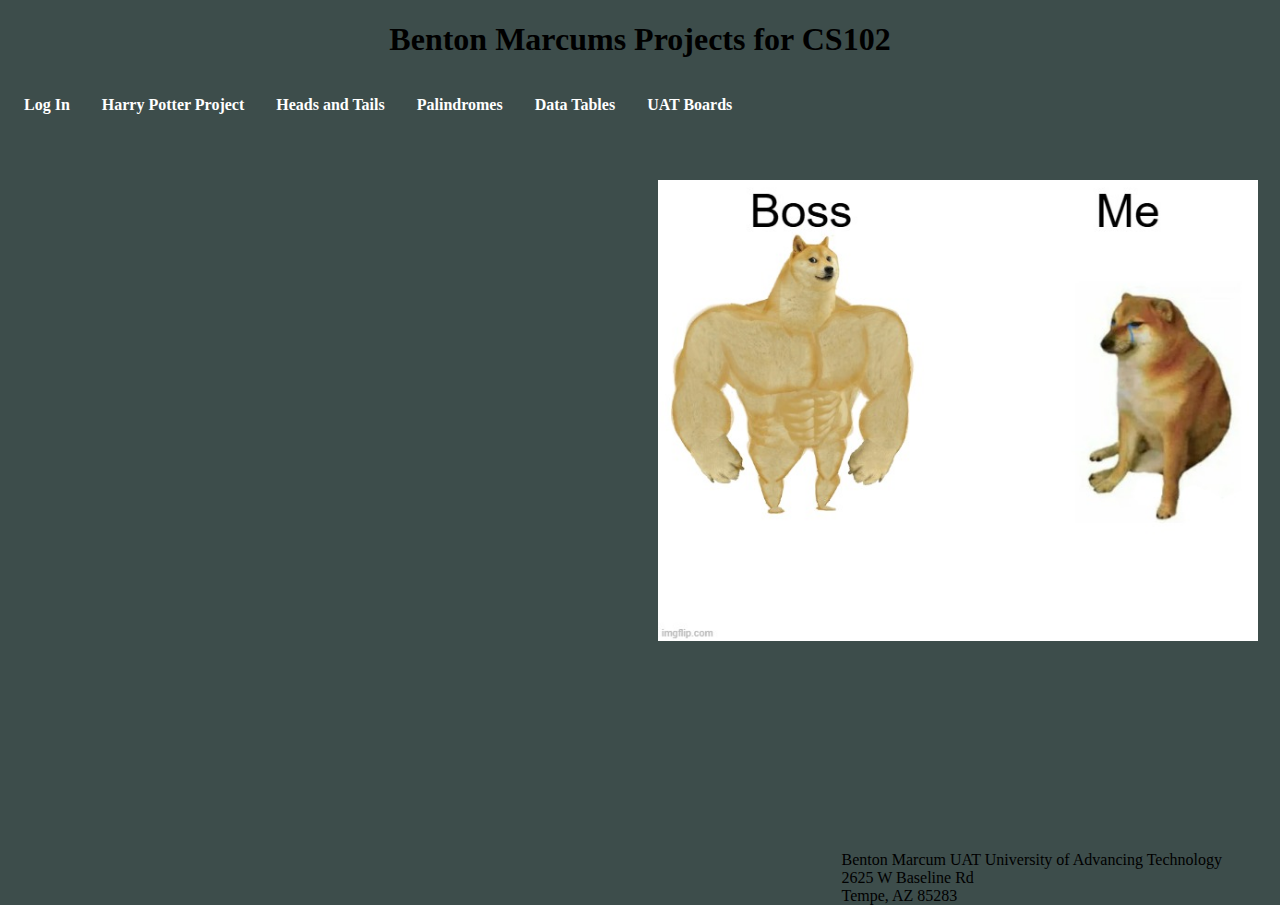
<file: index.html>
<!-- Benton Marcum 3/30/25
  DOCTYPE this is the first tag on the page and it tells the browser that this is an HTML5 page -->
  <!DOCTYPE html>
  <!-- the html tag goes next -->
   <html>
    <!-- the head section has info for the broswer and search engine -->
     <head>
        <title>CSC102 Home Page</title>
        <link rel="stylesheet" href="Main.css">
     </head>

     <!-- the body section holds the text and images that we want to show the user -->
      <body>
         <header><h1>Benton Marcums Projects for CS102</h1></header>
      

         <nav><strong>
            
            <a href = "uservalidation.html">Log In</a>
            <a href = "snitchpage.html">Harry Potter Project</a>
            <a href = "headstails.html">Heads and Tails</a>
            <a href = "Palindrome.html">Palindromes</a>
            <a href = "Datatables.html">Data Tables</a>
            <a href = "boards.html">UAT Boards</a>
         </strong></nav>

       
<!-- P is paragraph tag; has spacing around it by default -->

        <p>
            <!-- img is the image tag -->
             <img id="memeImage" src="icarusmeme.jpg">

        </p>

        <footer>Benton Marcum UAT University of Advancing Technology
         <br>
         2625 W Baseline Rd
         <br>
          Tempe, AZ 85283
     </footer>

        
      </body>
   </html>
</file>
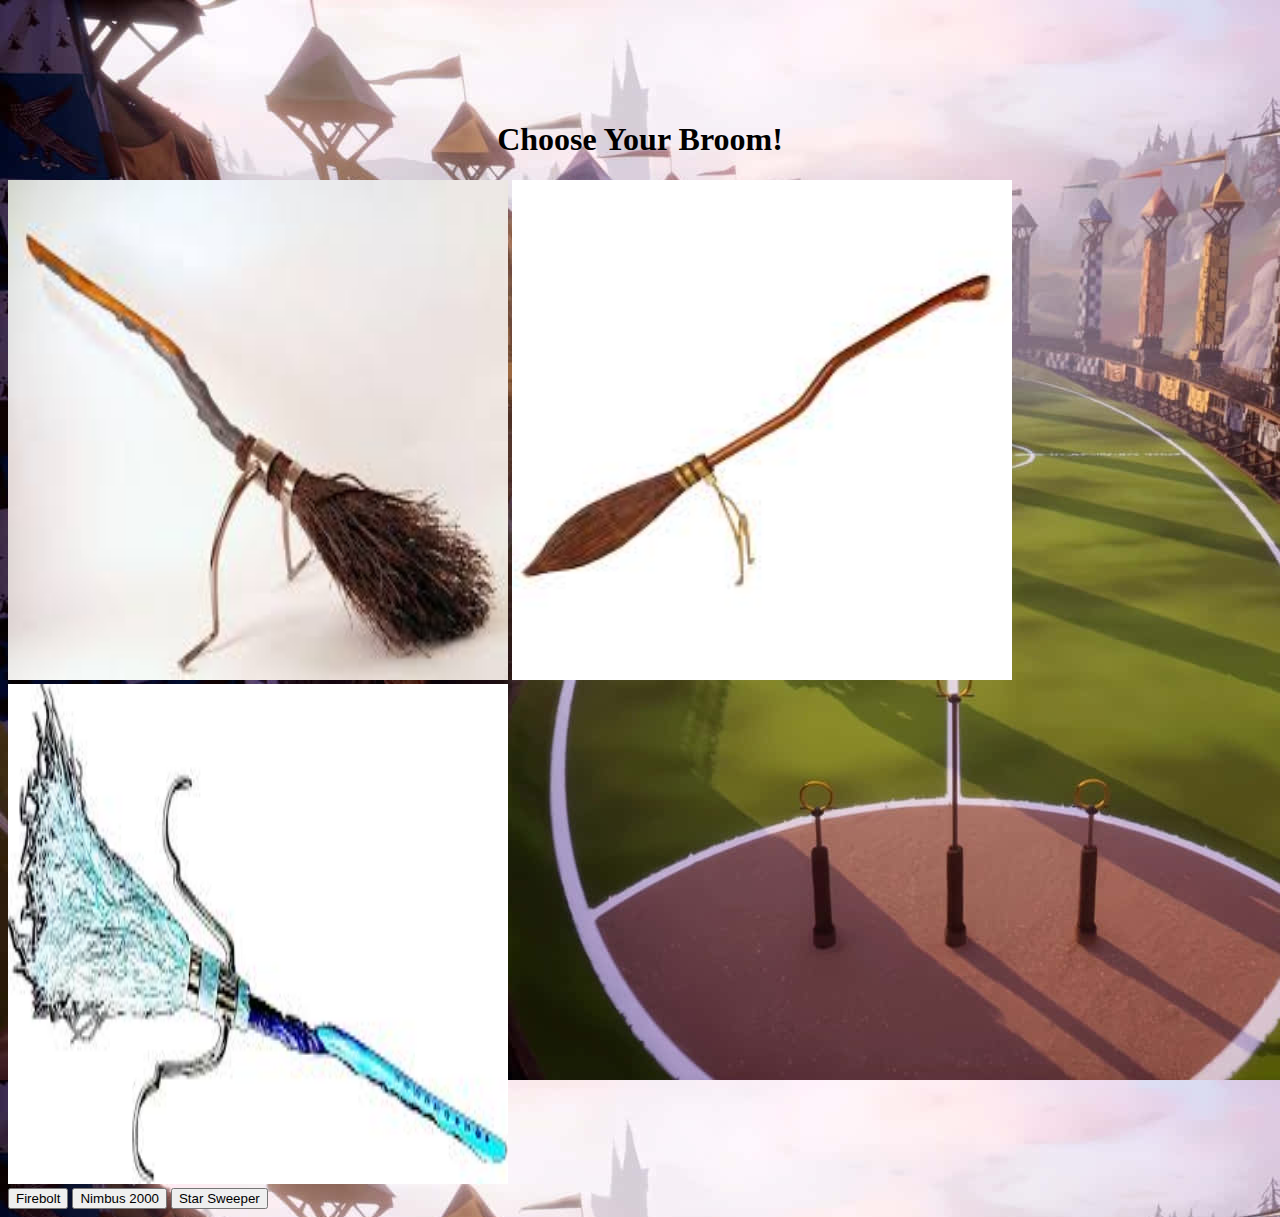
<file: ChoosebroomHP.html>
<!DOCTYPE html>
<html lang="en">
<head>
    <meta charset="UTF-8">
    <meta name="viewport" content="width=device-width, initial-scale=1.0">
    <title>Choose Broom</title>
    <script src = "HPfirstpage.js"> </script>
    <link rel="stylesheet" href="HPCSS.css">

</head>
<body>

    <H1>Choose Your Broom!</H1>
    

<img id = "broomId" width = "500px" height ="500px" src = "fireboltbroom.jpg">
<img id = "broomId" width = "500px" height ="500px" src = "nimbus2000.jpg">
<img id = "broomId" width = "500px" height ="500px" src = "starsweeper.jpg">
<br>
<a href="snitchpage.html"><button id="broombutton">Firebolt</button></a>
<a href="snitchpage.html"><button id="broombutton">Nimbus 2000</button></a>
<a href="snitchpage.html"><button id="broombutton">Star Sweeper</button></a>

   
</body>
</html>
</file>
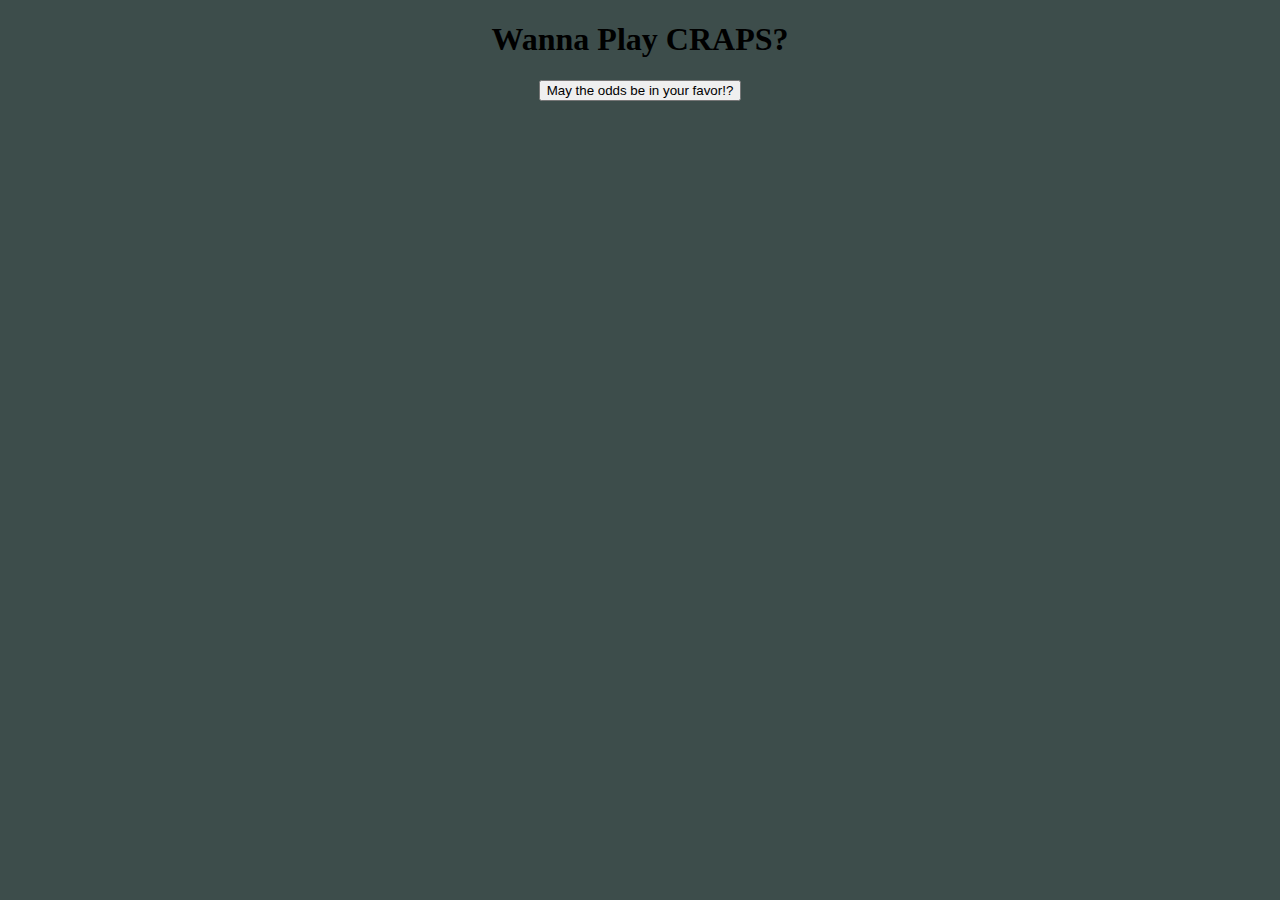
<file: game.html>
<!DOCTYPE html>
<html lang="en">
<head>
    <meta charset="UTF-8">
    <meta name="viewport" content="width=device-width, initial-scale=1.0">
    <title>CRAPS landing</title>
    <link rel="stylesheet" href="Main.css">
    <script src="code.js"></script>

    <!--referencing the script in code.js so it knows what we want it to do and the stylesheet is coming from Main.css-->
</head>
<body>
   

    <header>
       
        <h1 id="heading">Wanna Play CRAPS?</h1>
<!-- this heading is set up with an ID of heading so it can be linked and referenced -->

<div class="gamebutton">

    <button onclick="updateText();">May the odds be in your favor!?</button>
    <!-- upon clicking the button, it runs a code called updatetext.
      Reference code.js for how it updates the text or to adjust language -->


    </div>
    <!-- div helps to set up a container where we can do neat things
     like referencing the button or other elements and make changes to it -->
    </header>
</body>
</html>
</file>
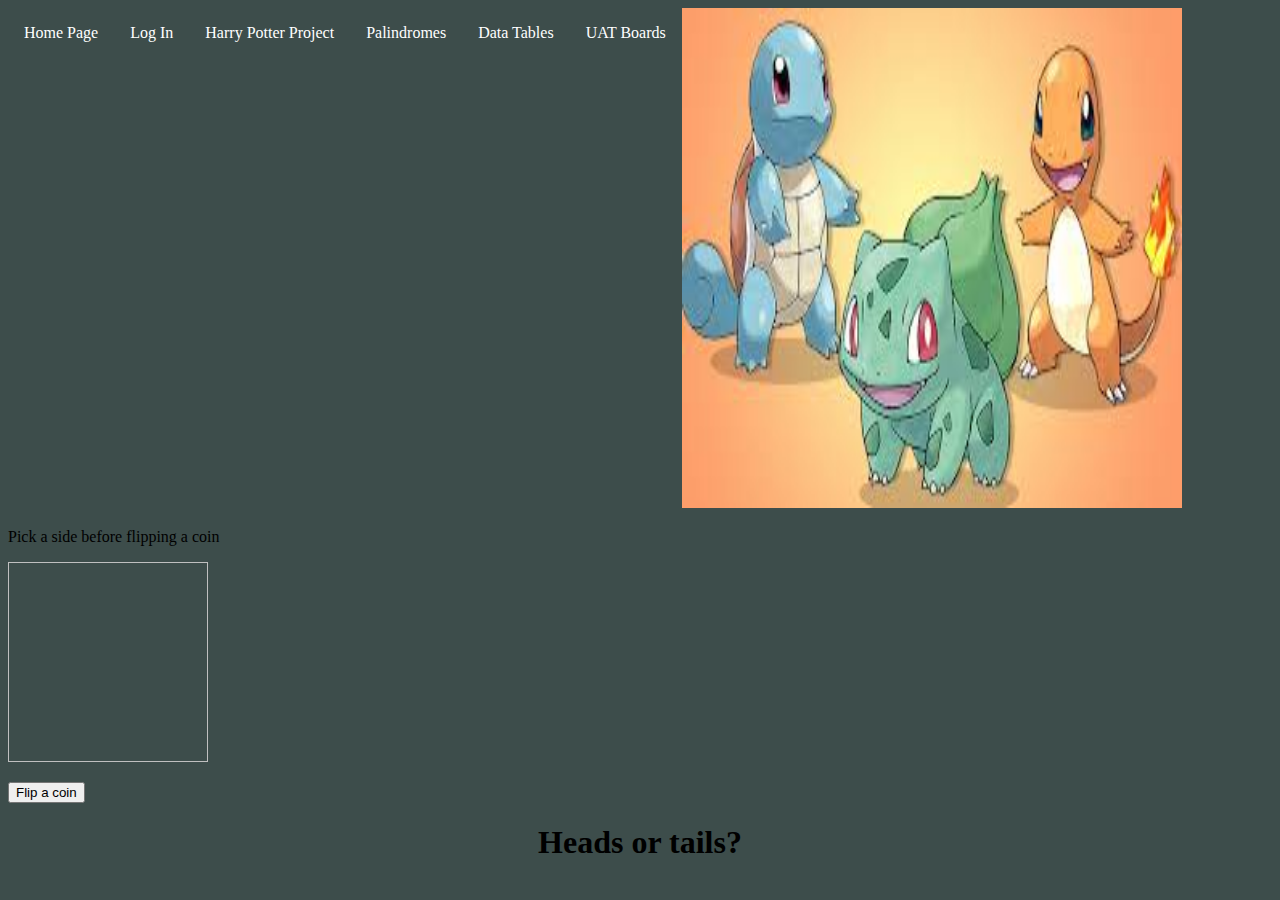
<file: headstails.html>
<!DOCTYPE html>
<html lang="en">
<head>
    <meta charset="UTF-8">
    <meta name="viewport" content="width=device-width, initial-scale=1.0">
    <title>Pokemon Battle</title>
    <link rel="stylesheet" href="Main.css">
    <script src="pokecode.js"></script>

    <!--referencing the script in pokecode.js so it knows what we want it to do and the stylesheet is coming from Main.css-->
</head>
<body>

    <nav> 
        <a href = "index.html">Home Page</a>
        <a href = "uservalidation.html">Log In</a>
        <a href = "snitchpage.html">Harry Potter Project</a>
        <a href = "Palindrome.html">Palindromes</a>
        <a href = "Datatables.html">Data Tables</a>
        <a href = "boards.html">UAT Boards</a>
     </nav>
   
<img id = "RPS" width = "500px" height ="500px" src = "pokemonstarters.jpg">
<br>
<p>Pick a side before flipping a coin</p>
<img id = "resultImg" width = "200px" height = "200px"/>
<br>



<p id = "finalResult"></p>

<button onclick = "RPS();">Flip a coin</button>



    <header>
       
        <h1 id="heading">Heads or tails?</h1>
<!-- this heading is set up with an ID of heading so it can be linked and referenced -->


    </header>
</body>
</html>
<!-- grass, fire, water are the options. Grass beats water but weak to fire. Fire beats grass but weak to water. Water beats fire but weak to grass. -->
</file>
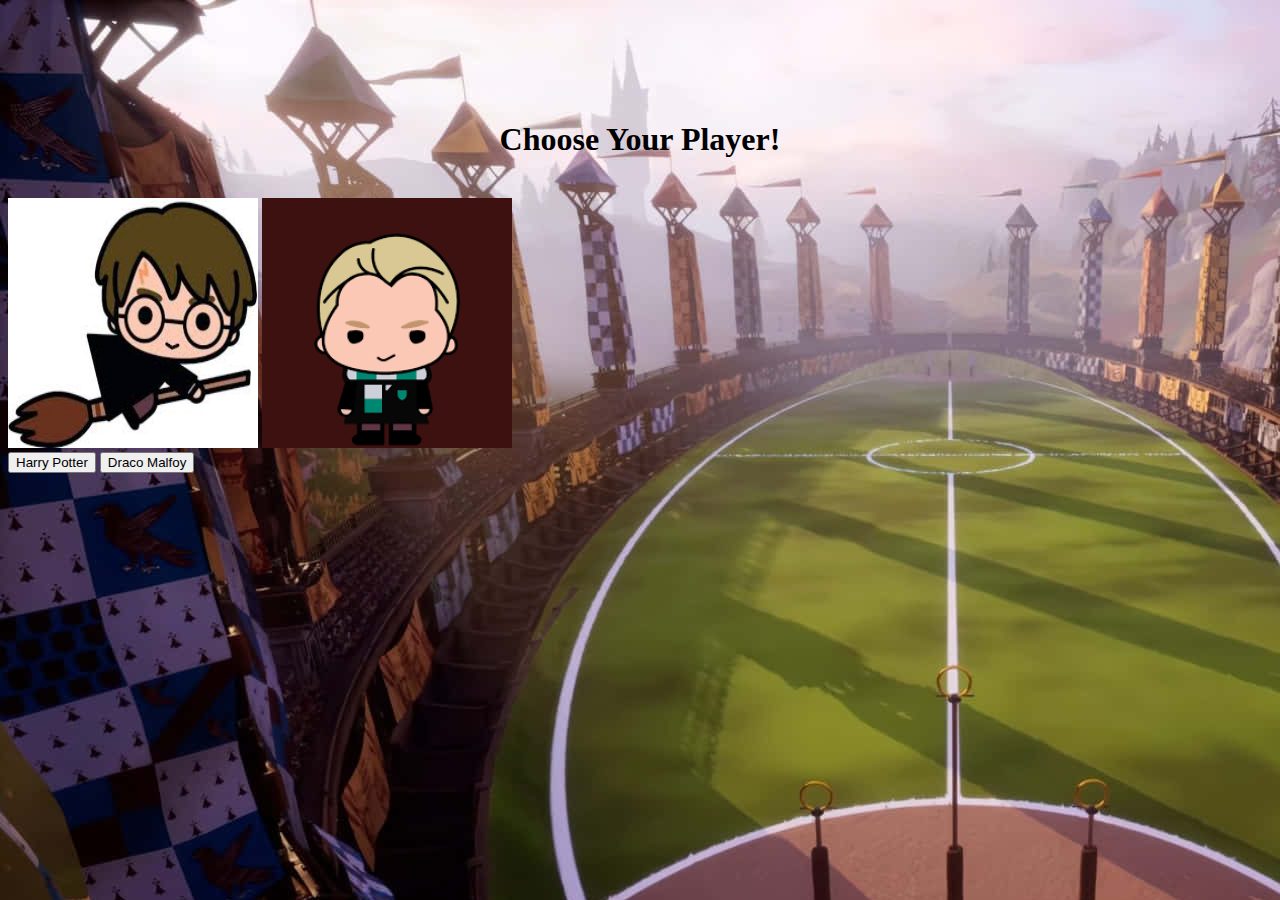
<file: HPfirstpage.html>
<!DOCTYPE html>
<html lang="en">
<head>
    <meta charset="UTF-8">
    <meta name="viewport" content="width=device-width, initial-scale=1.0">
    <title>Choose Player</title>
    <script src="HPfirstpage.js"></script>
    <link rel="stylesheet" href="HPCSS.css">
</head>
<body>

    <H1>Choose Your Player!</H1>
    

<br>
<img id = "playerId" width = "250px" height ="250px" src = "harrypotter.jpg">

<img id = "playerId" width = "250px" height ="250px" src = "malfoy.png">
<br>
<a href="ChoosebroomHP.html"><button id="hpbutton">Harry Potter</button></a>
<a href="ChoosebroomHP.html"><button id="dracobutton">Draco Malfoy</button></a>


</body>
</html>
</file>
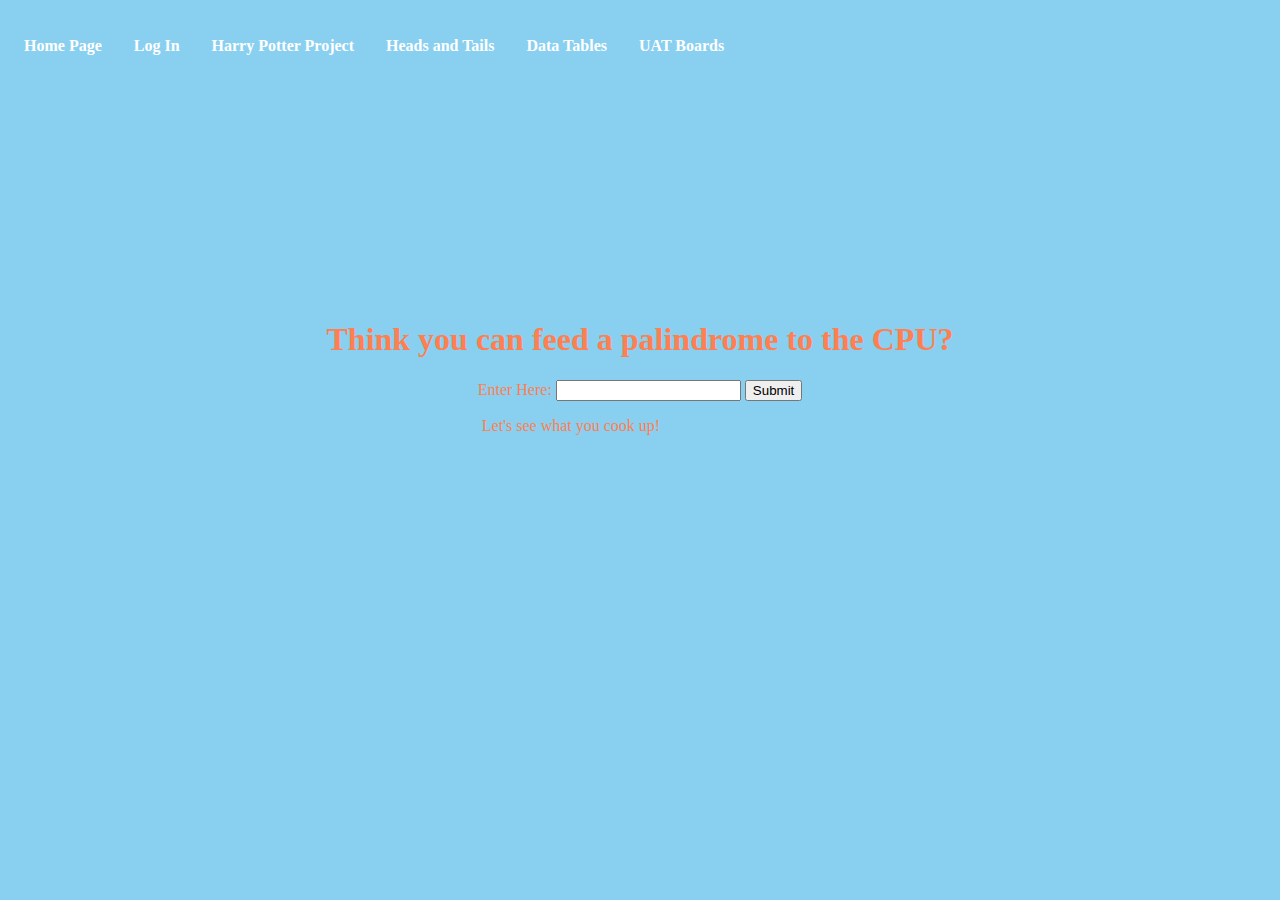
<file: Palindrome.html>
<!-- Benton Marcum cs102 code -->

<!DOCTYPE html>
<html lang="en">
<head>
    <meta charset="UTF-8">
    <meta name="viewport" content="width=device-width, initial-scale=1.0">
    <script src = "Stringscode.js">  </script>
    <title>We like Taco Cats</title>
    <link rel="stylesheet" href="Mainstring.css">
</head>
<body>
    
    <nav><strong> 
        <a href = "index.html">Home Page</a>
        <a href = "uservalidation.html">Log In</a>
        <a href = "snitchpage.html">Harry Potter Project</a>
        <a href = "headstails.html">Heads and Tails</a>
        <a href = "Datatables.html">Data Tables</a>
        <a href = "boards.html">UAT Boards</a>
     </nav></strong>
    
    <h1> Think you can feed a palindrome to the CPU?</h1>
    <!-- title of page or section on page -->

    <form id = "stringInput" onsubmit = "return false">
        <!-- we're inputting strings and on submit will get a return value. set up as a form id we will give a space for users to input data -->
    
        Enter Here: <input type = "text" id = "firstString"/>
        <!-- first string we are using, with its id labeled as such. The input we want to receive
         from the user though is text (generally from keyboard) -->
       
        <input type = "submit" onclick = "strings()"/>
        <!-- creates a button that requires input by clicking (onclick) / submits data  -->

    </form>
    <!-- need to end the form tag capturing all the inputs we have -->

    <p id = "updates"> Let's see what you cook up!</p>

</body>
</html>

 <!-- this can be added if we want a second input see code to the right -- String 2: <input type = "text" id = "secondString"/> -->
</file>
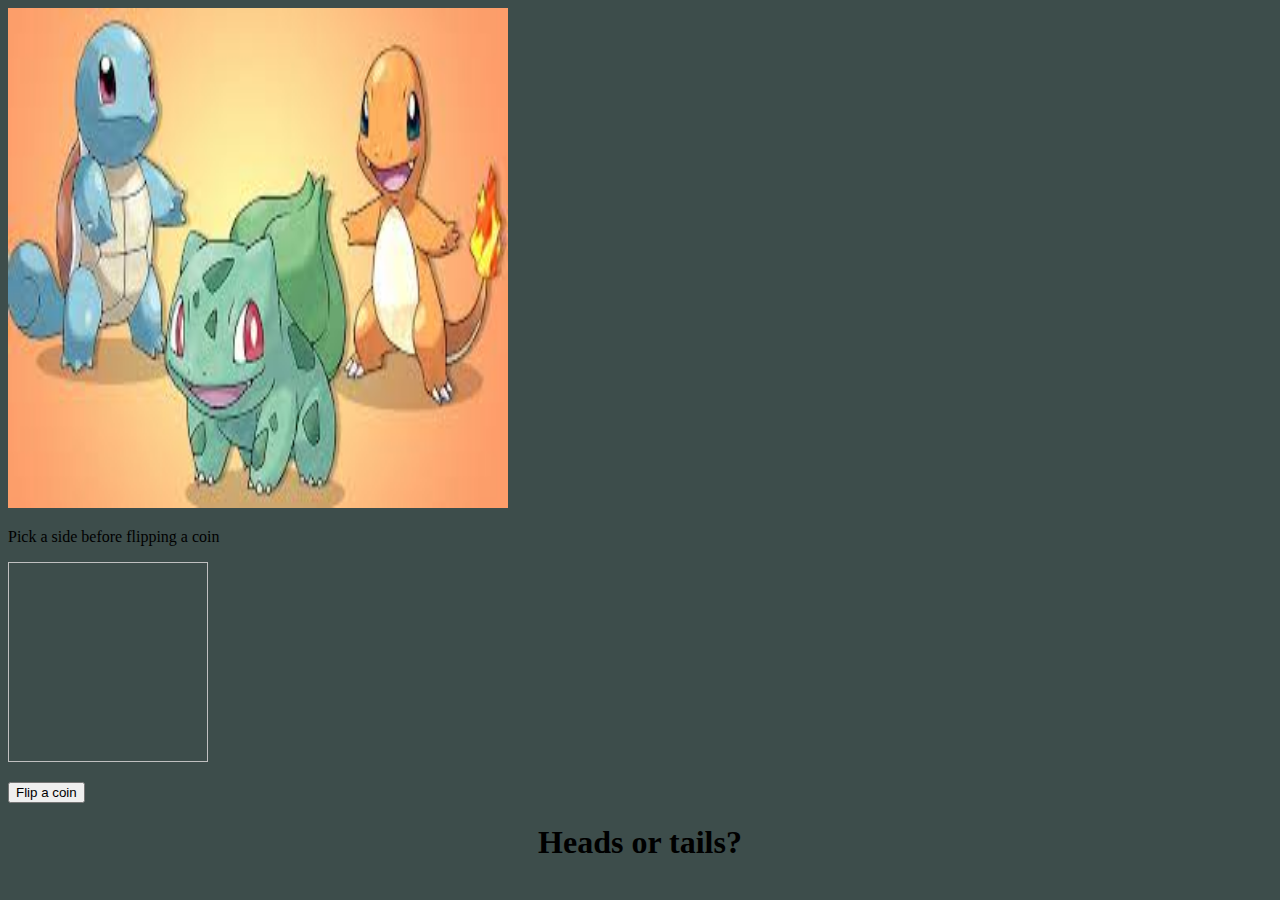
<file: rps live.html>
<!DOCTYPE html>
<html lang="en">
<head>
    <meta charset="UTF-8">
    <meta name="viewport" content="width=device-width, initial-scale=1.0">
    <title>Pokemon Battle</title>
    <link rel="stylesheet" href="Main.css">
    <script src="pokecode.js"></script>

    <!--referencing the script in pokecode.js so it knows what we want it to do and the stylesheet is coming from Main.css-->
</head>
<body>
   
<img id = "RPS" width = "500px" height ="500px" src = "pokemonstarters.jpg">
<br>
<p>Pick a side before flipping a coin</p>
<img id = "resultImg" width = "200px" height = "200px"/>
<br>



<p id = "finalResult"></p>

<button onclick = "RPS();">Flip a coin</button>



    <header>
       
        <h1 id="heading">Heads or tails?</h1>
<!-- this heading is set up with an ID of heading so it can be linked and referenced -->


    </header>
</body>
</html>
<!-- grass, fire, water are the options. Grass beats water but weak to fire. Fire beats grass but weak to water. Water beats fire but weak to grass. -->
</file>
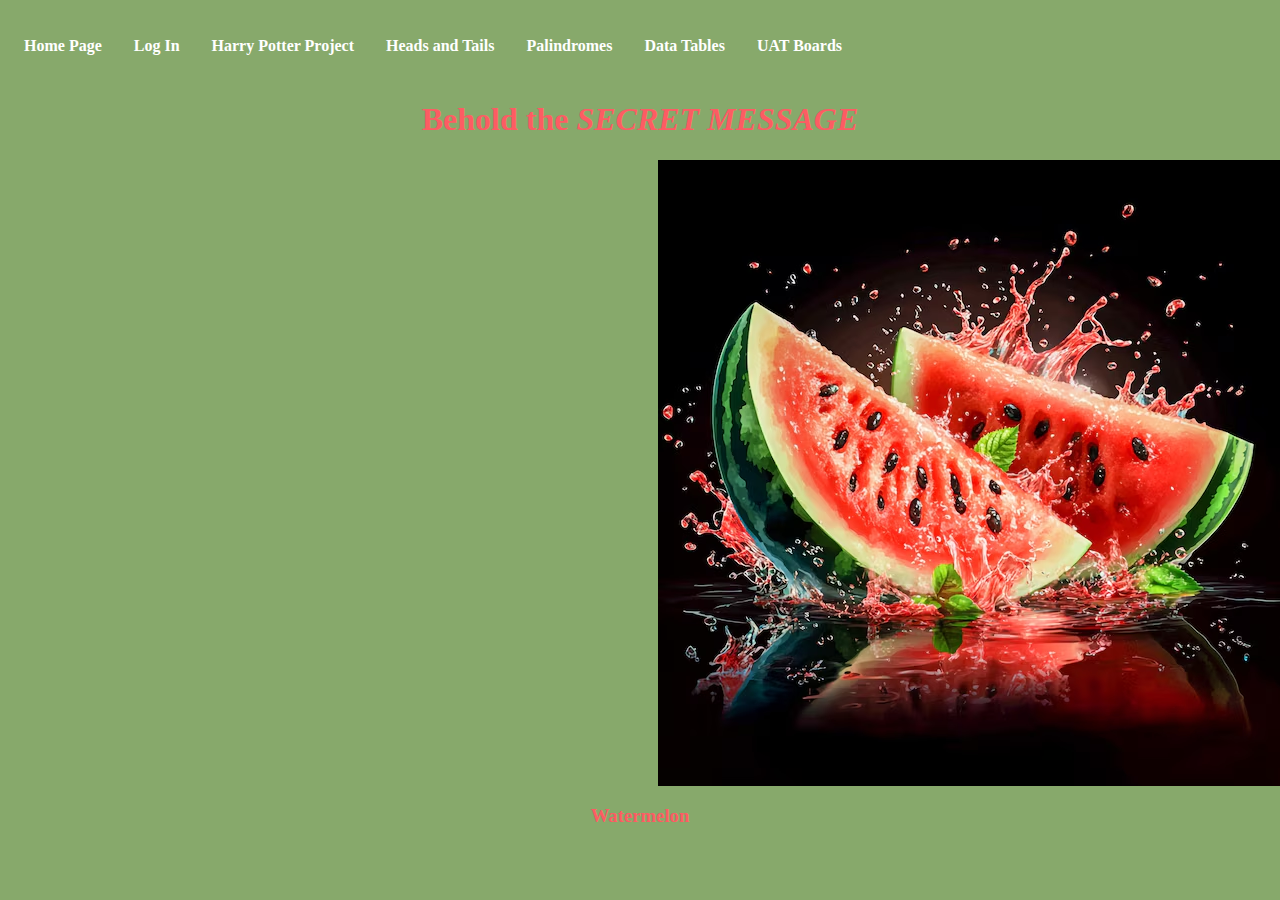
<file: secretmessage.html>
<!-- Benton Marcum CS102 -->
<!DOCTYPE html>
<html lang="en">
<head>
    <meta charset="UTF-8">
    <meta name="viewport" content="width=device-width, initial-scale=1.0">
    <title>Secret Messages</title>
    <link rel="stylesheet" href="secretmessage.css">

</head>
<body>

    <nav><strong>
        <a href = "index.html">Home Page</a>
        <a href = "uservalidation.html">Log In</a>
        <a href = "snitchpage.html">Harry Potter Project</a>
        <a href = "headstails.html">Heads and Tails</a>
        <a href = "Palindrome.html">Palindromes</a>
        <a href = "Datatables.html">Data Tables</a>
        <a href = "boards.html">UAT Boards</a>
     </nav></strong>
   

    <header>
       
        <h1 id="heading">Behold the <em>SECRET MESSAGE</em></h1>
<!-- this heading is set up with an ID of heading so it can be linked and referenced -->
</header>

<!-- the super duper secret sauce -->

<img src="watermelon.avif">

<H3>Watermelon</H3>


</body>
</html>
</file>
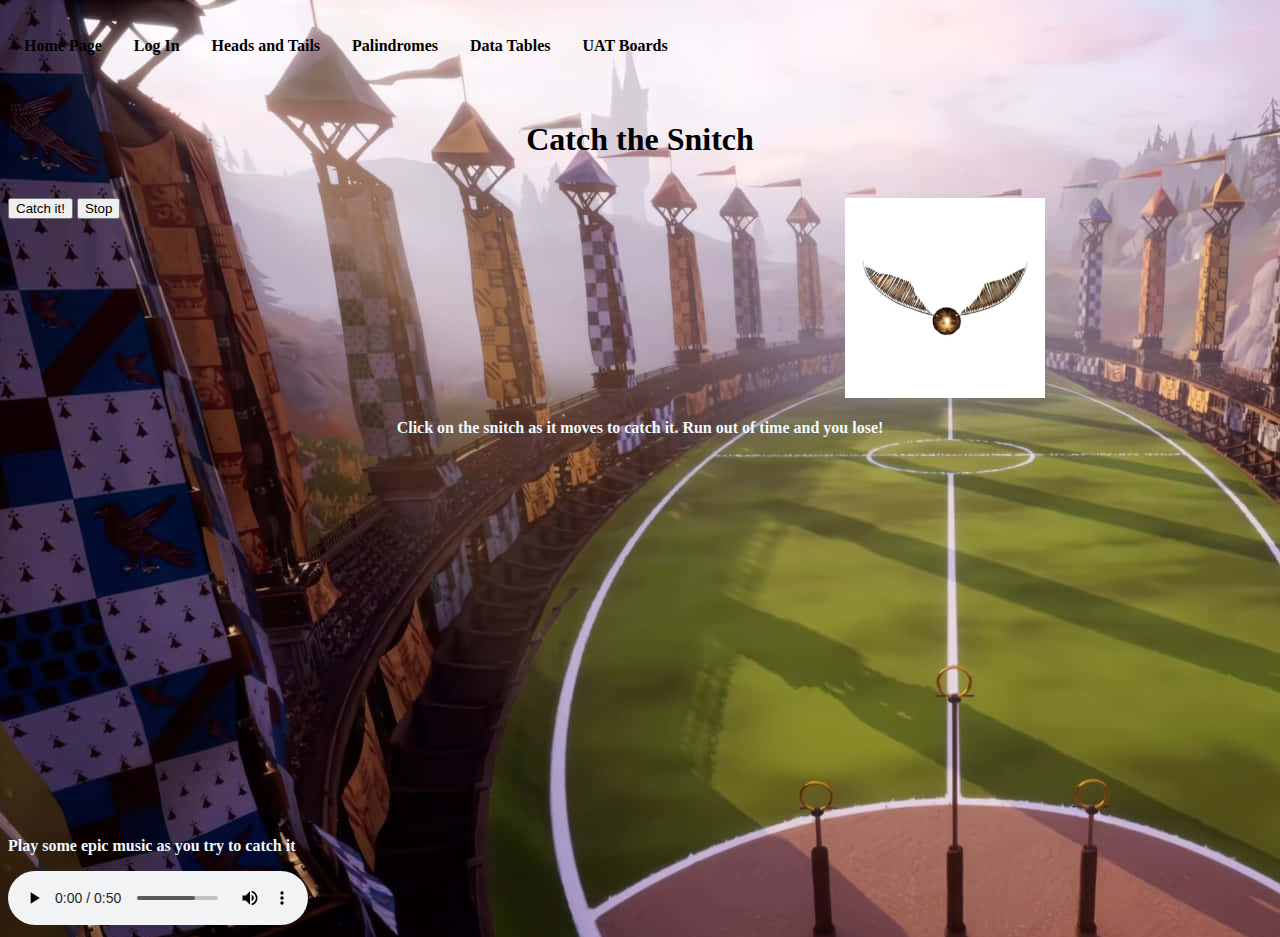
<file: snitchpage.html>
<!-- DOCTYPE this is the first tag on the page and it tells the browser that this is an HTML5 page -->
  <!DOCTYPE html>
  <!-- the html tag goes next -->
   <html>
    <!-- the head section has info for the browser and search engine -->
     <head>
        <title>SnitchPage</title>
        <script src="HPfirstpage.js"></script>
        <link rel="stylesheet" href="HPCSS.css">

     </head>

     <!-- the body section holds the text and images that we want to show the user -->
      <body>

         <nav><strong>
            <a href = "index.html">Home Page</a>
            <a href = "uservalidation.html">Log In</a>
            <a href = "headstails.html">Heads and Tails</a>
            <a href = "Palindrome.html">Palindromes</a>
            <a href = "Datatables.html">Data Tables</a>
            <a href = "boards.html">UAT Boards</a>

         </strong> </nav>

        <h1>
            Catch the Snitch
        </h1>

<!-- heading that reads "Catch the Snitch" -->
       
          
             
             <br>

             <button id = "snitchbutton" onclick = "snitchPlay();" >Catch it!</button>
             <button id = "snitchstopbutton" onclick = "snitchstopPlay();" >Stop</button>
             <!-- these buttons have ids that allow us to reference it in code and css. They are labeled upon viewing as catch it and stop. Upon click they execute the functions to play and stop -->

        <img src = "snitch.jpg" id = "snitchpic" style = "position: absolute;
        bottom:300;top:100; width:200px;"/>
        <!-- this sets the position of the snitch at the beginning of the code -->

       <p id = "instructions"><strong>Click on the snitch as it moves to catch it. Run out of time and you lose!</strong></p>
       <p id = "music"><strong>Play some epic music as you try to catch it</strong></p>

<!-- these paragrahs have IDs to be adjusted for CSS and have bolded letter through strong element. -->
       <audio controls>

        <source src = "wind-sound-301491.mp3"> <source>

       </audio>

       <!-- audio controls to know how to reference the correct source on the page for HTML. Gives controls to play and pause music -->
      </body>
   </html>
</file>
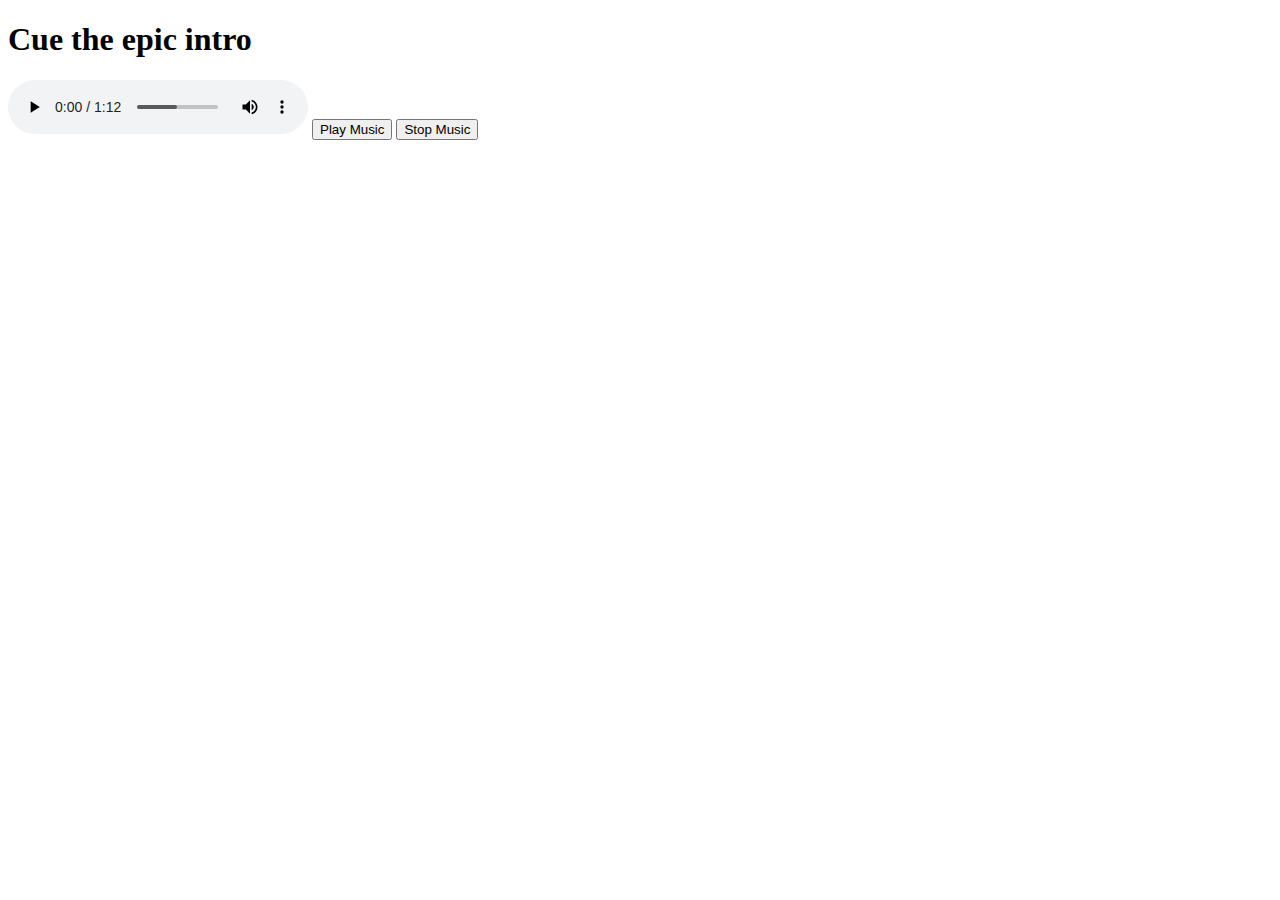
<file: soundsbm.html>
<!DOCTYPE html>
<html lang="en">
<head>
    <meta charset="UTF-8">
    <meta name="viewport" content="width=device-width, initial-scale=1.0">
    <title>Sounds</title>
    <script src = "soundbmcode.js"> </script>
</head>
<body>
    
<h1>Cue the epic intro</h1>

<audio controls>

    <source src = "tuning-radio-7150.mp3"></audio><source>



    <button id = "startbutton" onclick = "play();" > Play Music</button>
    <button id = "stopbutton" onclick = "stopPlay();" > Stop Music</button>


</body>
</html>
</file>
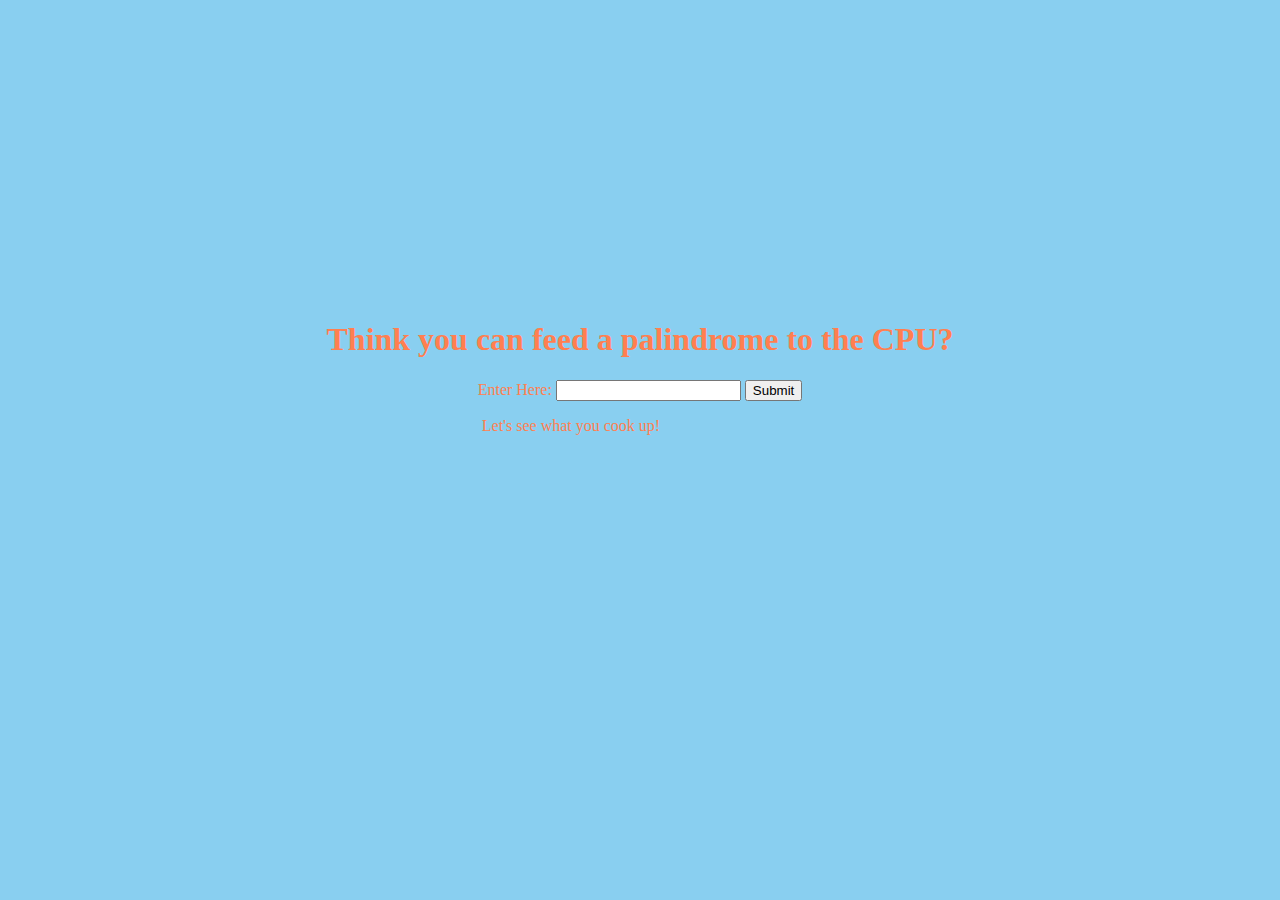
<file: strings.html>
<!-- Benton Marcum cs102 code -->

<!DOCTYPE html>
<html lang="en">
<head>
    <meta charset="UTF-8">
    <meta name="viewport" content="width=device-width, initial-scale=1.0">
    <script src = "Stringscode.js">  </script>
    <title>We like Taco Cats</title>
    <link rel="stylesheet" href="Mainstring.css">
</head>
<body>
    
    <h1> Think you can feed a palindrome to the CPU?</h3>
    <!-- title of page or section on page -->

    <form id = "stringInput" onsubmit = "return false">
        <!-- we're inputting strings and on submit will get a return value. set up as a form id we will give a space for users to input data -->
    
        Enter Here: <input type = "text" id = "firstString"/>
        <!-- first string we are using, with its id labeled as such. The input we want to receive
         from the user though is text (generally from keyboard) -->
       
        <input type = "submit" onclick = "strings()"/>
        <!-- creates a button that requires input by clicking (onclick) / submits data  -->

    </form>
    <!-- need to end the form tag capturing all the inputs we have -->

    <p id = "updates"> Let's see what you cook up!</p>

</body>
</html>

 <!-- this can be added if we want a second input see code to the right -- String 2: <input type = "text" id = "secondString"/> -->
</file>
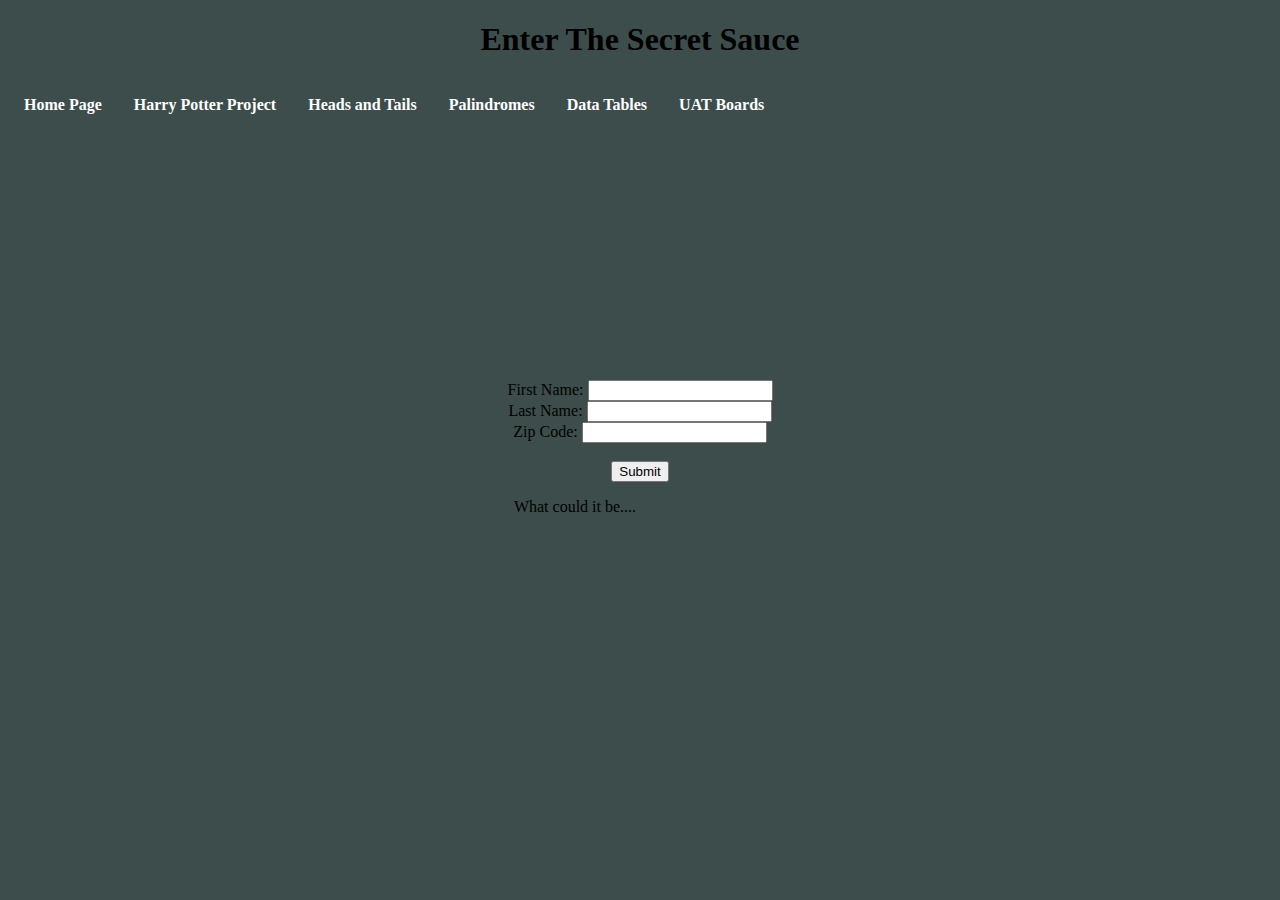
<file: uservalidation.html>
<!-- Benton Marcum CS102 -->
<!DOCTYPE html>
<html lang="en">
<head>
    <meta charset="UTF-8">
    <meta name="viewport" content="width=device-width, initial-scale=1.0">
    <title>Hidden Message</title>
    <link rel="stylesheet" href="Main.css">
    <script src= "uservalidation.js"></script>

    <!--referencing the script in uservalidation so it knows what we want it to do and the stylesheet is coming from Main.css-->
</head>
<body>

    <header>
       
        <h1 id="heading">Enter The Secret Sauce</h1>
<!-- this heading is set up with an ID of heading so it can be linked and referenced -->
    </header>

    <nav><strong>
        <a href = "index.html">Home Page</a>
        <a href = "snitchpage.html">Harry Potter Project</a>
        <a href = "headstails.html">Heads and Tails</a>
        <a href = "Palindrome.html">Palindromes</a>
        <a href = "Datatables.html">Data Tables</a>
        <a href = "boards.html">UAT Boards</a>
    </strong></nav>
   

    

    <form id= "login" onsubmit = "return false";>

First Name: <input type = "text" id = "fName"/>
<br> 
<!-- giving from the form how it will be labeled, and the type of input, Id to be referenced. This follows for last name -->
Last Name:  <input type = "text" id = "lName"/>
<br>
Zip Code:  <input type = "number" id = "zip"/>
<!-- uses number than text for input to receive the correct input -->
<br>
<br>
        <input type = "submit" onclick = "checkCreds();">
    </form>
<!-- end of the form once filled out, user clicks on submit and it rolls out function to check credentials as referenced in uservalidation.js -->

    <p id = "loginstatus"> What could it be....</p>




   

</body>
</html>
</file>
<file: Main.css>
/*use control ? for making comments in css, 
we will use this as a declaration block as instructed.

declaration block:

selector{
        property: value;
        property2: value;
        property3: value;
        
        amount of values we can have set up for properties
}
        
*/

body{

    background-color:#3d4d4b;
    /* I'm not really great at color theory,
     but background color sets the background of the whole page as is to the color assigned */
    color: black;
   
/*sets the color for the text */

}
     



    footer{
        float: right;
        text-align:bottom;
        margin-right: 50px;
        padding-top: 190px;

    }


    #memeImage{
        margin-right: 200px;
        width: 600px;
        padding-left: 650px;
        padding-top: 50px;
/* margin sets it up to have a little bit of space to the right of the page (margin-right)
 Width affects the image itself in size */
    }

h1{
    text-align: center;
/* this sets up the text for our headings to be centered than by default to the far left */

}

h3{


text-align: center;
/* sets text to the right */
color:#00563B;
padding: 50px;
}



.gamebutton{

text-align: center;

}



nav {
    background-color: black;
}

nav a{

    float: left;
    display: block;
    text-align: center;
    padding: 16px 16px;
    text-decoration: none;
    color: white;


}

nav a:hover {

    background-color: #e0e0e0;
    color: black;

}

#login{

    padding-top: 300px;
    text-align: center;
}

#loginstatus{

    text-align: center;
    padding-right: 130px;
}
</file>
<file: HPCSS.css>
#snitchpic
{
   display: center;
   margin-left: 725px;
}
/* settings for the snitch pic where it originally sets. Not to be compared to where it then starts after code is executed */
#instructions
{

    text-align: center;
    margin-top: 200px;
color: aliceblue;
 /* sets paragraph CSS settings for color and margin placement */
}

#music{


    text-align: left;
    margin-top: 400px;
    color: aliceblue;
    /* sets paragraph CSS settings for color and margin placement */
}

h1{

    text-align: center;
    padding-top: 100px;
}
/* sets heading to the center */
body {
    background-image: url("quidditchbackground.jpg");
    background-color: #cccccc;
}
/* give the background an image and back-up color.  */


nav {
    background-color: black;
}

nav a{

    float: left;
    display: block;
    text-align: center;
    padding: 16px 16px;
    text-decoration: none;
    color: black;


}

nav a:hover {

    background-color: #e0e0e0;
    color: black;

}
</file>
<file: Mainstring.css>
body{

    background-color: #89CFF0;
    /* I'm not really great at color theory,
     but background color sets the background of the whole page as is to the color assigned */
    color: #FF7F50
   
/*sets the color for the text */

}


h1{
    text-align: center;
    padding-top: 300px;
/* this sets up the text for our headings to be centered than by default to the far left */

}


form{

    text-align: center;

}

p{

    text-align: center;
    margin-right: 138px;
    /* set up like this to get it aligned with enter here. May be easier way, but this works */
}

nav {
    background-color: black;
}

nav a{

    float: left;
    display: block;
    text-align: center;
    padding: 16px 16px;
    text-decoration: none;
    color: white;


}

nav a:hover {

    background-color: #e0e0e0;
    color: black;

}
</file>
<file: secretmessage.css>
/* Benton Marcum CS102 */


body{

    background-color:#87A96B;
    /* I'm not really great at color theory,
     but background color sets the background of the whole page as is to the color assigned */
    color: #fd5c63


/*sets the color for the text */

}


H1{
text-align: center;
padding-top: 80px;

}

h3{
    text-align: center;
    
    }


img
{

  vertical-align: middle;
  padding-left: 650px;

}

nav {
  background-color: black;
}

nav a{

  float: left;
  display: block;
  text-align: center;
  padding: 16px 16px;
  text-decoration: none;
  color: white;


}

nav a:hover {

  background-color: #e0e0e0;
  color: black;

}
</file>
